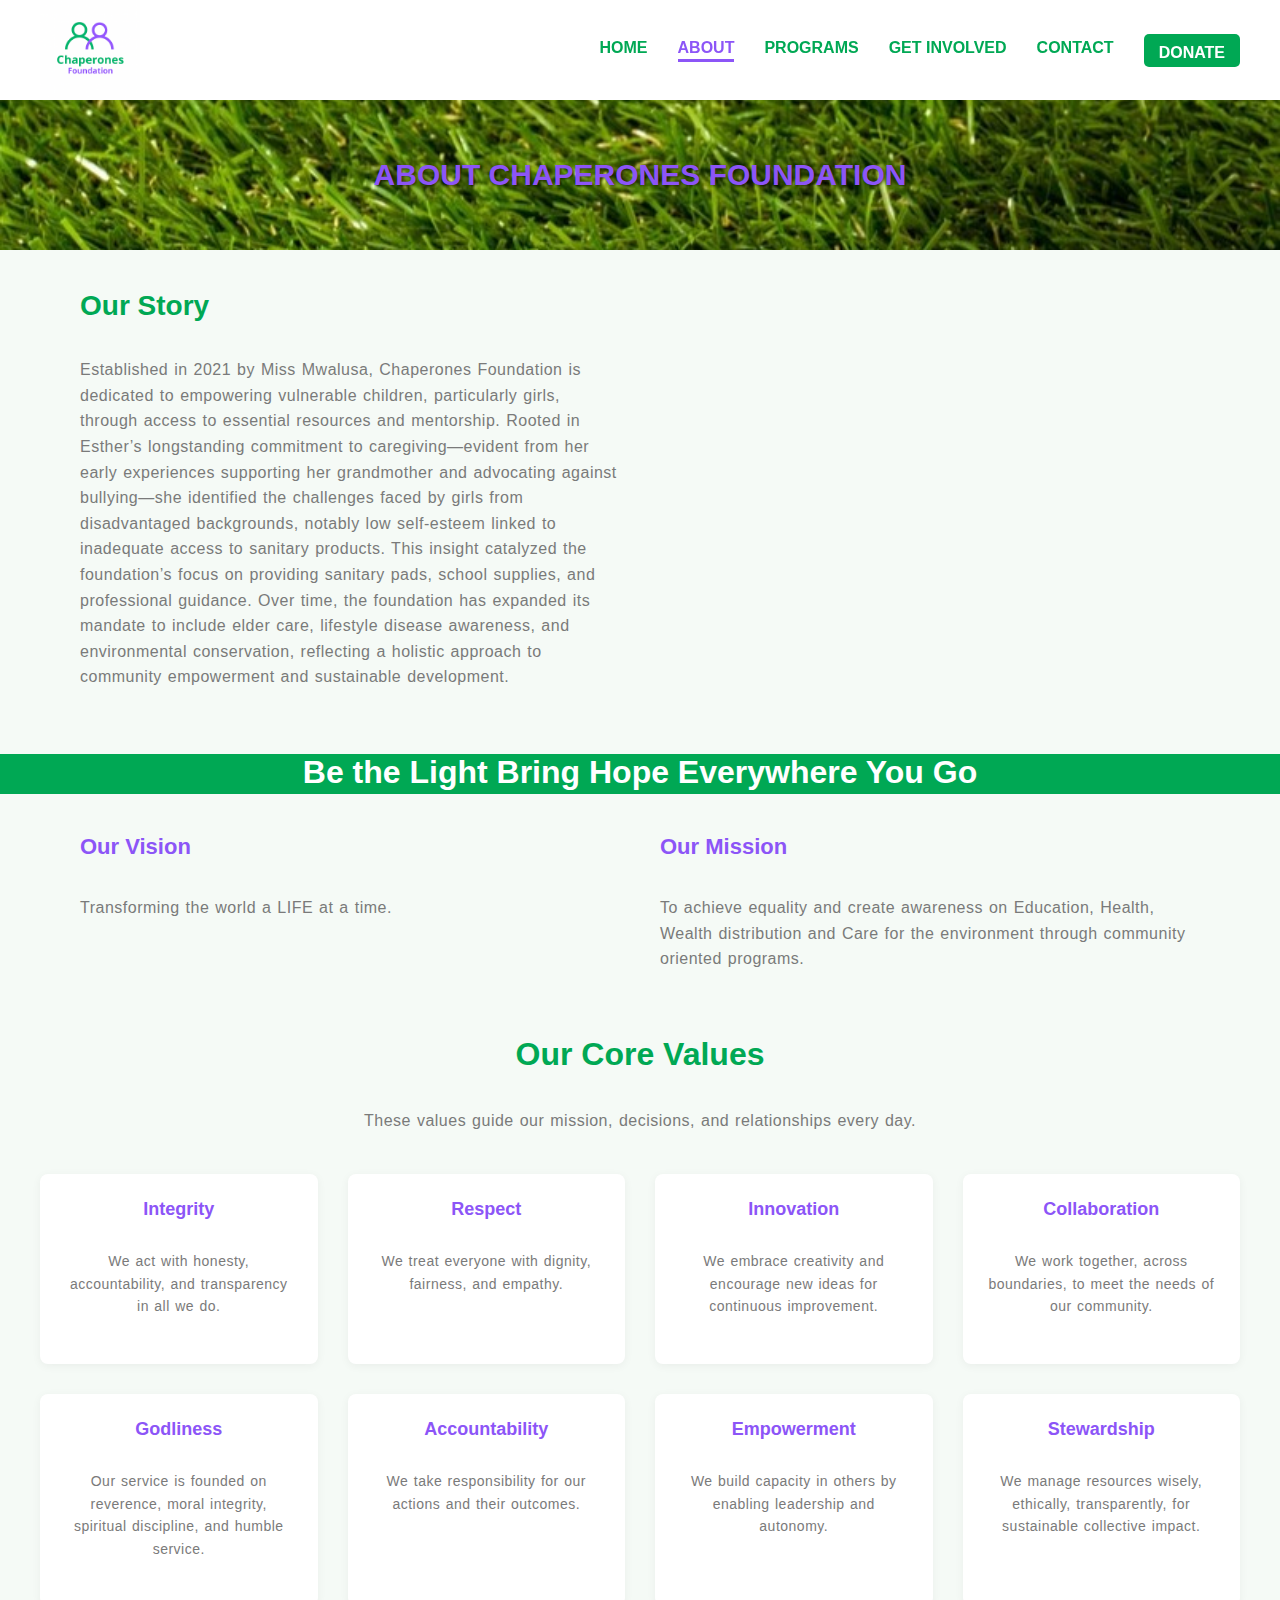
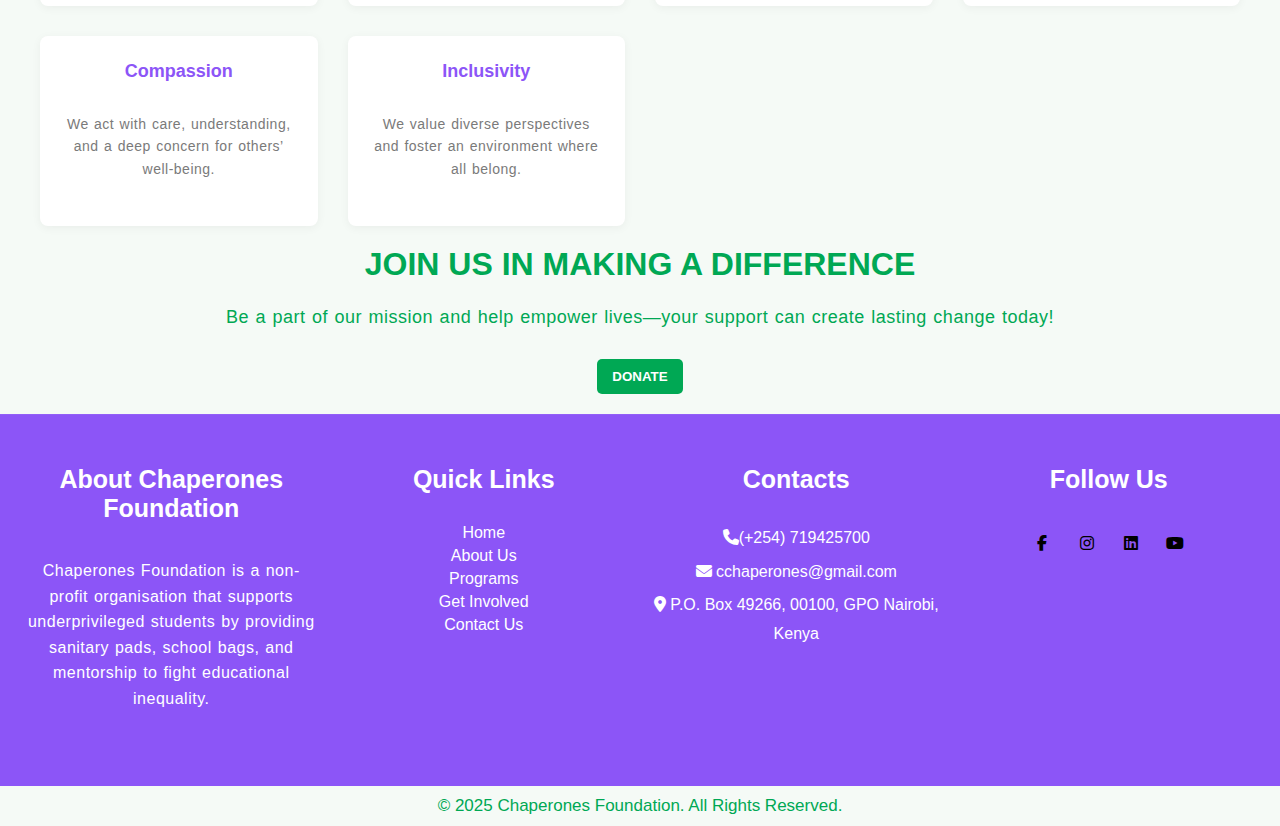
<file: About.html>
<!DOCTYPE html>
<html lang="en">
<head>
  <meta charset="UTF-8" />
  <meta name="viewport" content="width=device-width, initial-scale=1.0"/>
  <title>Home</title>
  <link rel="stylesheet" href="Style.css" />
  <link rel="stylesheet" href="https://cdnjs.cloudflare.com/ajax/libs/font-awesome/6.7.2/css/all.min.css">
</head>
<body>

  <!-- Navigation Bar -->
  <nav class="navbar">
    <div class="nav-container">
      <div class="logo">
      <img src="Logo png.png" alt="Logo" />
    </div>  

    <div class="hamburger" id="hamburger">&#9776;</div>

      <div class="nav-items" id="nav-items">
        <span class="close-btn" id="close-btn">&times;</span>
      <a href="index.html"> Home</a>
      <a href="About.html">About</a>
      <a href="Programs.html">Programs</a>
      <a href="Get involved.html">Get Involved</a>
      <a href="Contact.html">Contact</a>
      <a href="Get involved.html" class="dnt" style="color: white;">Donate</a> 
    </div>
    </div>
    <div class="overlay" id="overlay"></div>
  </nav>

  
  <div class="about-container">
    <h1>ABOUT CHAPERONES FOUNDATION</h1>
  </div>


   <div class="two-column-container">
    <div class="left-column22">
      <h2 class="story1">Our Story</h2>
      <p>
        Established in 2021 by Miss Mwalusa, Chaperones Foundation is dedicated to empowering vulnerable children, 
        particularly girls, through access to essential resources and mentorship. 
        Rooted in Esther’s longstanding commitment to caregiving—evident from her early experiences supporting her grandmother 
        and advocating against bullying—she identified the challenges faced by girls from disadvantaged backgrounds, 
        notably low self-esteem linked to inadequate access to sanitary products. 
        This insight catalyzed the foundation’s focus on providing sanitary pads, school supplies, and professional guidance. 
        Over time, the foundation has expanded its mandate to include elder care, 
        lifestyle disease awareness, and environmental conservation, 
        reflecting a holistic approach to community empowerment and sustainable development.
      </p>
    </div>
    <div class="right-column22">
      <iframe 
        src="https://www.youtube.com/embed/y3B-118YssY?start=1" 
        title="YouTube video"
        allowfullscreen>
      </iframe>
    </div>
  </div>


  <div class="highlight">
    <h2 class="highlight1">Be the Light Bring Hope Everywhere You Go</h2>
</div>


<div class="two-column-text-container">
    <div class="text-column">
      <h3 class="vsn">Our Vision</h3>
      <p>
        Transforming the world a LIFE at a time.
      </p>
    </div>
    <div class="text-column">
      <h3 class="msn">Our Mission</h3>
      <p>
        To achieve equality and create awareness on Education, Health,
        Wealth distribution and Care for the environment through community oriented programs.
      </p>
    </div>
  </div>

<div class="core-values-container">
    <div class="core-values-header">
      <h2>Our Core Values</h2>
      <p>These values guide our mission, decisions, and relationships every day.</p>
    </div>


  <div class="core-values-grid">
      <div class="core-value">
        <h4>Integrity</h4>
        <p>We act with honesty, accountability, and transparency in all we do.</p>
      </div>
      <div class="core-value">
        <h4>Respect</h4>
        <p>We treat everyone with dignity, fairness, and empathy.</p>
      </div>
      <div class="core-value">
        <h4>Innovation</h4>
        <p>We embrace creativity and encourage new ideas for continuous improvement.</p>
      </div>
      <div class="core-value">
        <h4>Collaboration</h4>
        <p>We work together, across boundaries, to meet the needs of our community.</p>
      </div>
      <div class="core-value">
        <h4>Godliness</h4>
        <p>Our service is founded on reverence, moral integrity, spiritual discipline, and humble service.</p>
      </div>
      <div class="core-value">
        <h4>Accountability</h4>
        <p>We take responsibility for our actions and their outcomes.</p>
      </div>
      <div class="core-value">
        <h4>Empowerment</h4>
        <p>We build capacity in others by enabling leadership and autonomy.</p>
      </div>
      <div class="core-value">
        <h4>Stewardship</h4>
        <p>We manage resources wisely, ethically, transparently, for sustainable collective impact.</p>
      </div>
      <div class="core-value">
        <h4>Compassion</h4>
        <p>We act with care, understanding, and a deep concern for others’ well-being.</p>
      </div>
      <div class="core-value">
        <h4>Inclusivity</h4>
        <p>We value diverse perspectives and foster an environment where all belong.</p>
      </div>
    </div>
  </div>


  <div class="CTA">
    <H2 class="diff">JOIN US IN MAKING A DIFFERENCE</H2>
    <P class="lets">Be a part of our mission and help empower lives—your support can create lasting change today!</P>    
     <button class="donett" type="button" onclick="window.location.href='Get involved.html'">DONATE</button>
  </div>


  <footer class="footter">                
                        <div class="footter-col">
                            <h4>About Chaperones Foundation</h4>
                            <p>Chaperones Foundation is a non-profit organisation that supports underprivileged 
                              students by providing sanitary pads, 
                              school bags, and mentorship to fight educational inequality.
                            </p>                            
                        </div>
                        <div class="footter-col">
                            <h4>Quick Links</h4>
                            <ul>
                                <li><a href="index.html">Home</a></li>
                                <li><a href="About.html">About Us</a></li>
                                <li><a href="Programs.html">Programs</a></li>
                                <li><a href="Get involved.html">Get Involved</a></li>
                                <li><a href="Contact.html">Contact Us</a></li>
                            </ul>                                                       
                        </div>
                        <div class="footter-col">
                            <h4>Contacts</h4>
                            <ul class="ul-contact">
                                <li><i class="fas fa-phone"></i>(+254) 719425700</li>
                                <li><i class="fas fa-envelope"></i> cchaperones@gmail.com</li>
                                <li><i class="fas fa-map-marker-alt"></i> P.O. Box 49266, 00100, GPO Nairobi, Kenya</li>                                
                            </ul>                                                       
                        </div>
                        <div class="footter-col">
                            <h4>Follow Us</h4>
                            <div class="social-links">                            
                                <a href=""><i class="fab fa-facebook-f"></i></a>
                                <a href=""><i class="fab fa-instagram"></i></a>                                
                                <a href="https://www.linkedin.com/in/esther-mwalusa-9a2097123?utm_source=share&utm_campaign=share_via&utm_content=profile&utm_medium=android_app"><i class="fab fa-linkedin"></i></a>
                                <a href="https://www.youtube.com/watch?v=y3B-118YssY&t=1s"><i class="fab fa-youtube"></i></a>
                               
                                
                        </div>                                                       
                        </div>                                  
                                       
                   
            </footer>
        
            <div class="copyright">
                        &copy; 2025 Chaperones Foundation. All Rights Reserved.
            </div>






<script src="Script.js"></script>
</body>

</html>
</file>
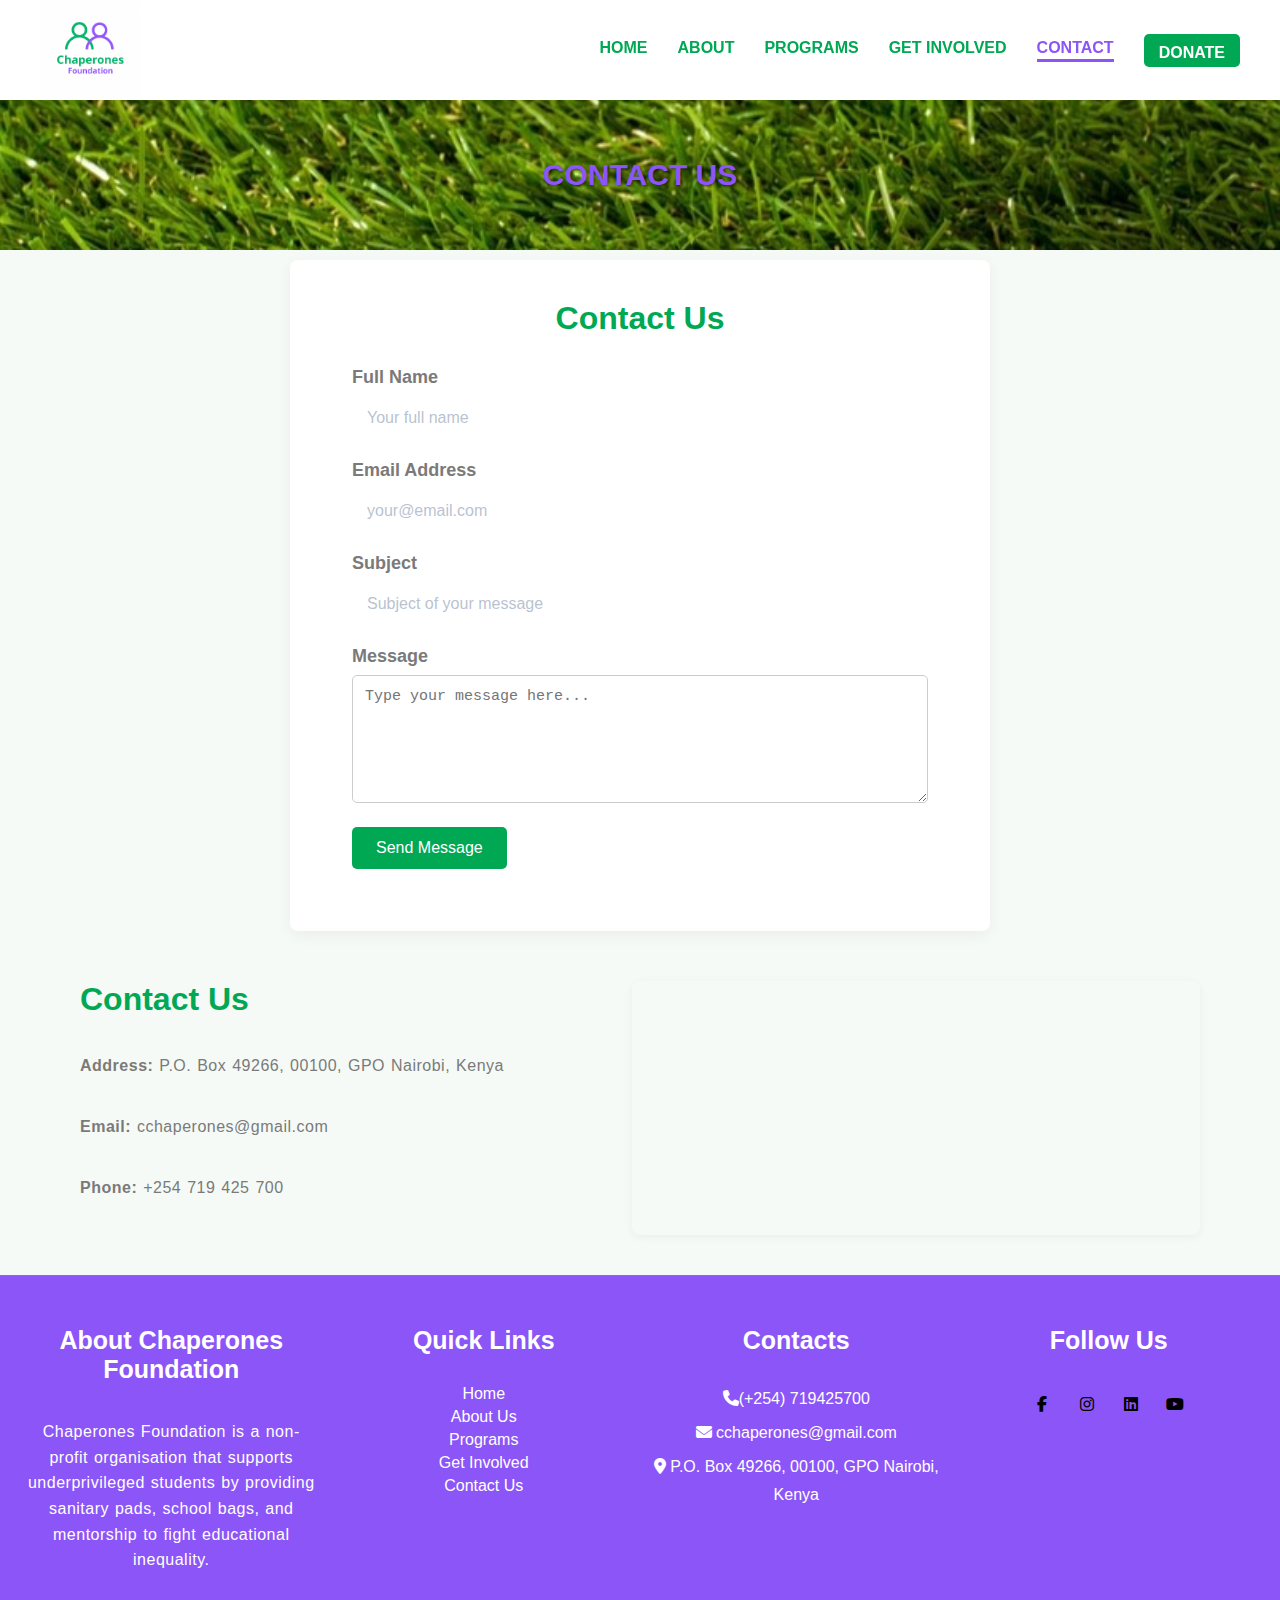
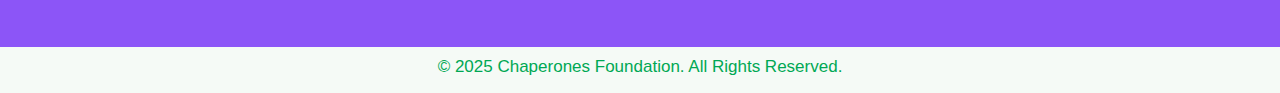
<file: Contact.html>
<!DOCTYPE html>
<html lang="en">
<head>
  <meta charset="UTF-8" />
  <meta name="viewport" content="width=device-width, initial-scale=1.0"/>
  <title>Home</title>
  <link rel="stylesheet" href="Style.css" />
  <link rel="stylesheet" href="https://cdnjs.cloudflare.com/ajax/libs/font-awesome/6.7.2/css/all.min.css">
</head>
<body>

   <!-- Navigation Bar -->
  <nav class="navbar">
    <div class="nav-container">
      <div class="logo">
      <img src="Logo png.png" alt="Logo" />
    </div>  

    <div class="hamburger" id="hamburger">&#9776;</div>

      <div class="nav-items" id="nav-items">
        <span class="close-btn" id="close-btn">&times;</span>
      <a href="index.html"> Home</a>
      <a href="About.html">About</a>
      <a href="Programs.html">Programs</a>
      <a href="Get involved.html">Get Involved</a>
      <a href="Contact.html">Contact</a>
      <a href="Get involved.html" class="dnt" style="color: white;">Donate</a> 
    </div>
    </div>
    <div class="overlay" id="overlay"></div>
  </nav>

  
  <div class="about-container">
    <h1>CONTACT US</h1>
  </div>

<div class="contact-container">
    <h2>Contact Us</h2>
    <form class="contact-form" action="https://formsubmit.co/cchaperones@gmail.com" method="post">
      <label for="name">Full Name</label>
      <input type="text" id="name" name="name" placeholder="Your full name" required />

      <label for="email">Email Address</label>
      <input type="email" id="email" name="email" placeholder="your@email.com" required />

      <label for="subject">Subject</label>
      <input type="text" id="subject" name="subject" placeholder="Subject of your message" required />

      <label for="message">Message</label>
      <textarea id="message" name="message" rows="6" placeholder="Type your message here..." required></textarea>

      <input type="hidden" name="_captcha" value="false">
      <button type="submit">Send Message</button>
    </form>
  </div>
  

  <div class="contact-section">
    <div class="contact-details">
      <h2>Contact Us</h2>
      <p><strong>Address:</strong> P.O. Box 49266, 00100, GPO Nairobi, Kenya</p>
      <p><strong>Email:</strong> cchaperones@gmail.com</p>
      <p><strong>Phone:</strong> +254 719 425 700</p>
    </div>

    <div class="map-container">
     <iframe src="https://www.google.com/maps/embed?pb=!1m18!1m12!1m3!1d3988.8182713180363!2d36.8799036!3d-1.2828644999999999!2m3!1f0!2f0!3f0!3m2!1i1024!2i768!4f13.1!3m3!1m2!1s0x182f13f0bab4fd69%3A0x4964d0d323111f6c!2sMumias%20S%20Rd%2C%20Nairobi!5e0!3m2!1sen!2ske!4v1754229323502!5m2!1sen!2ske" width="600" height="450" style="border:0;" 
     allowfullscreen="" loading="lazy" referrerpolicy="no-referrer-when-downgrade"></iframe>
       
    </div>
  </div>





  


  <footer class="footter">                
                        <div class="footter-col">
                            <h4>About Chaperones Foundation</h4>
                            <p>Chaperones Foundation is a non-profit organisation that supports underprivileged 
                              students by providing sanitary pads, 
                              school bags, and mentorship to fight educational inequality.
                            </p>                            
                        </div>
                        <div class="footter-col">
                            <h4>Quick Links</h4>
                            <ul>
                                <li><a href="index.html">Home</a></li>
                                <li><a href="About.html">About Us</a></li>
                                <li><a href="Programs.html">Programs</a></li>
                                <li><a href="Get involved.html">Get Involved</a></li>
                                <li><a href="Contact.html">Contact Us</a></li>
                            </ul>                                                       
                        </div>
                        <div class="footter-col">
                            <h4>Contacts</h4>
                            <ul class="ul-contact">
                                <li><i class="fas fa-phone"></i>(+254) 719425700</li>
                                <li><i class="fas fa-envelope"></i> cchaperones@gmail.com</li>
                                <li><i class="fas fa-map-marker-alt"></i> P.O. Box 49266, 00100, GPO Nairobi, Kenya</li>                                
                            </ul>                                                       
                        </div>
                        <div class="footter-col">
                            <h4>Follow Us</h4>
                            <div class="social-links">                            
                                <a href=""><i class="fab fa-facebook-f"></i></a>
                                <a href=""><i class="fab fa-instagram"></i></a>                                
                                <a href="https://www.linkedin.com/in/esther-mwalusa-9a2097123?utm_source=share&utm_campaign=share_via&utm_content=profile&utm_medium=android_app"><i class="fab fa-linkedin"></i></a>
                                <a href="https://www.youtube.com/watch?v=y3B-118YssY&t=1s"><i class="fab fa-youtube"></i></a>
                               
                                
                        </div>                                                       
                        </div>                                  
                                       
                   
            </footer>
        
            <div class="copyright">
                        &copy; 2025 Chaperones Foundation. All Rights Reserved.
            </div>






<script src="Script.js"></script>
</body>

</html>
</file>
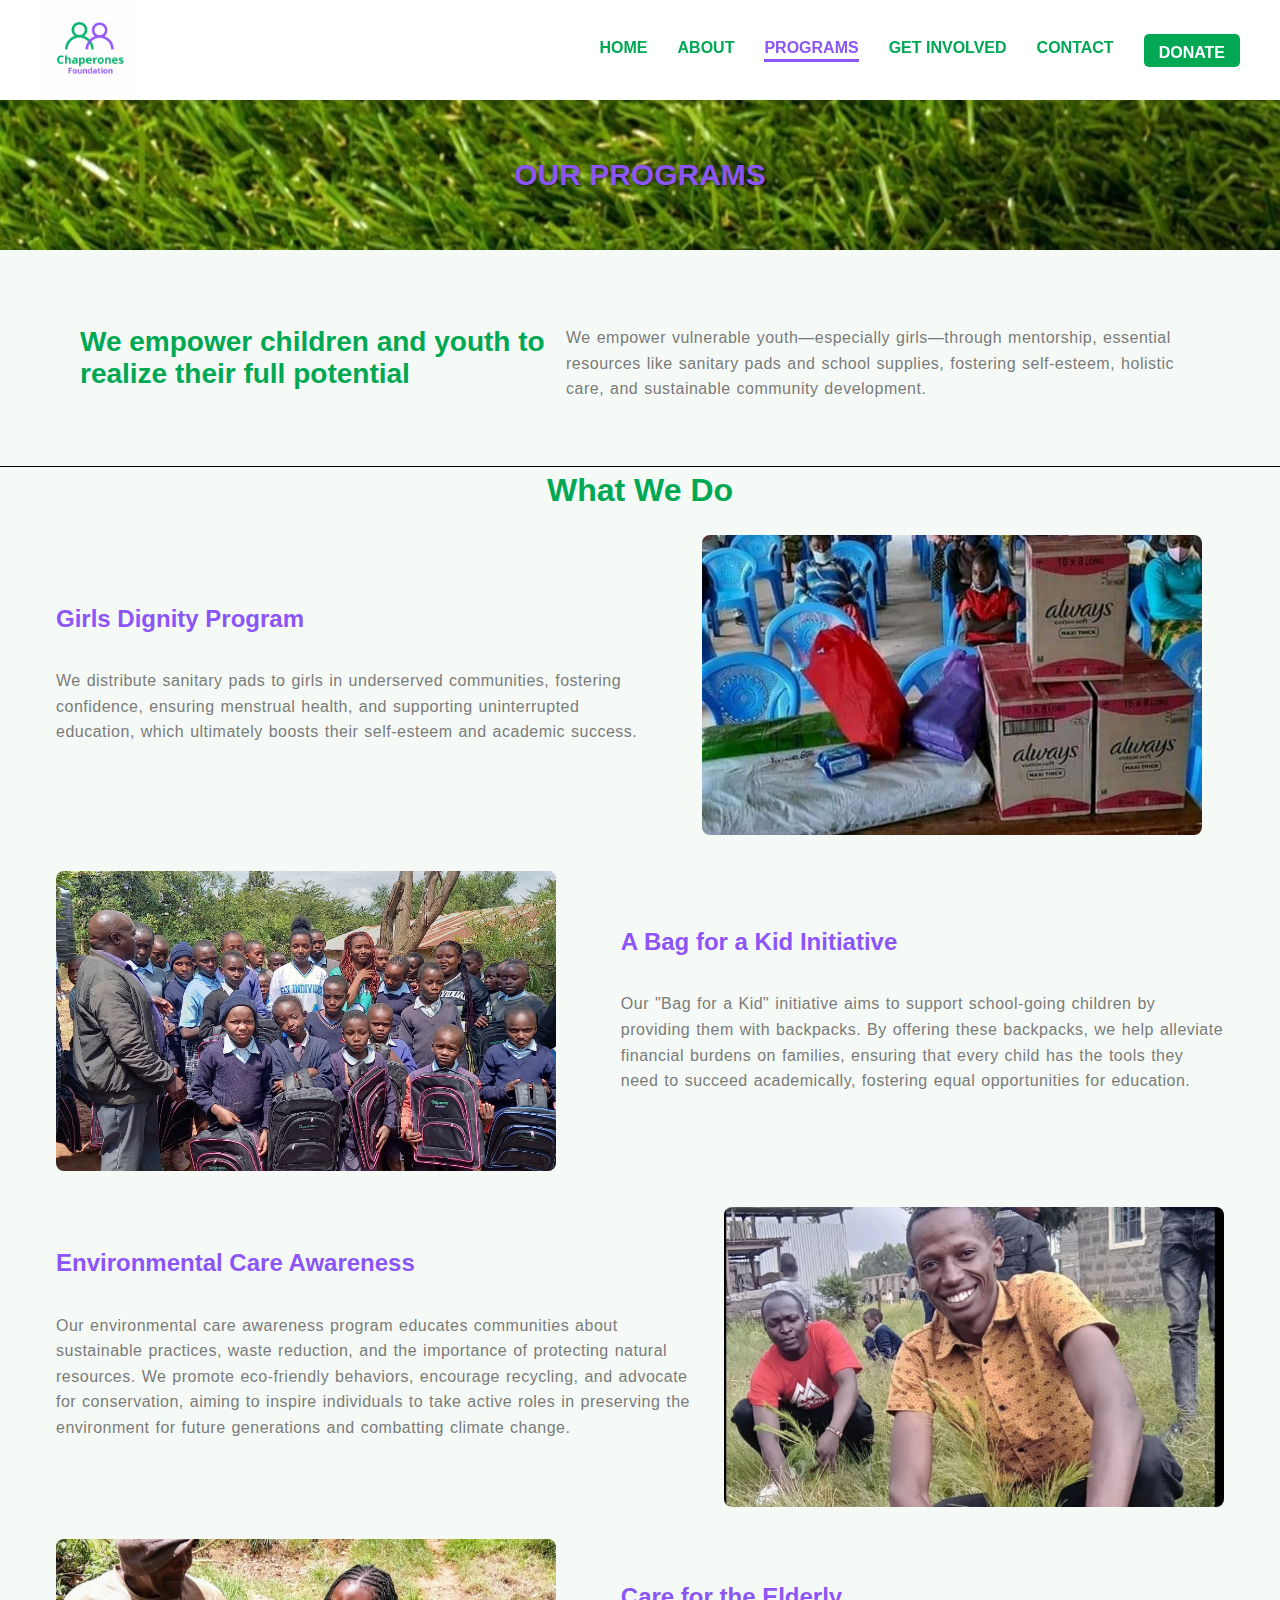
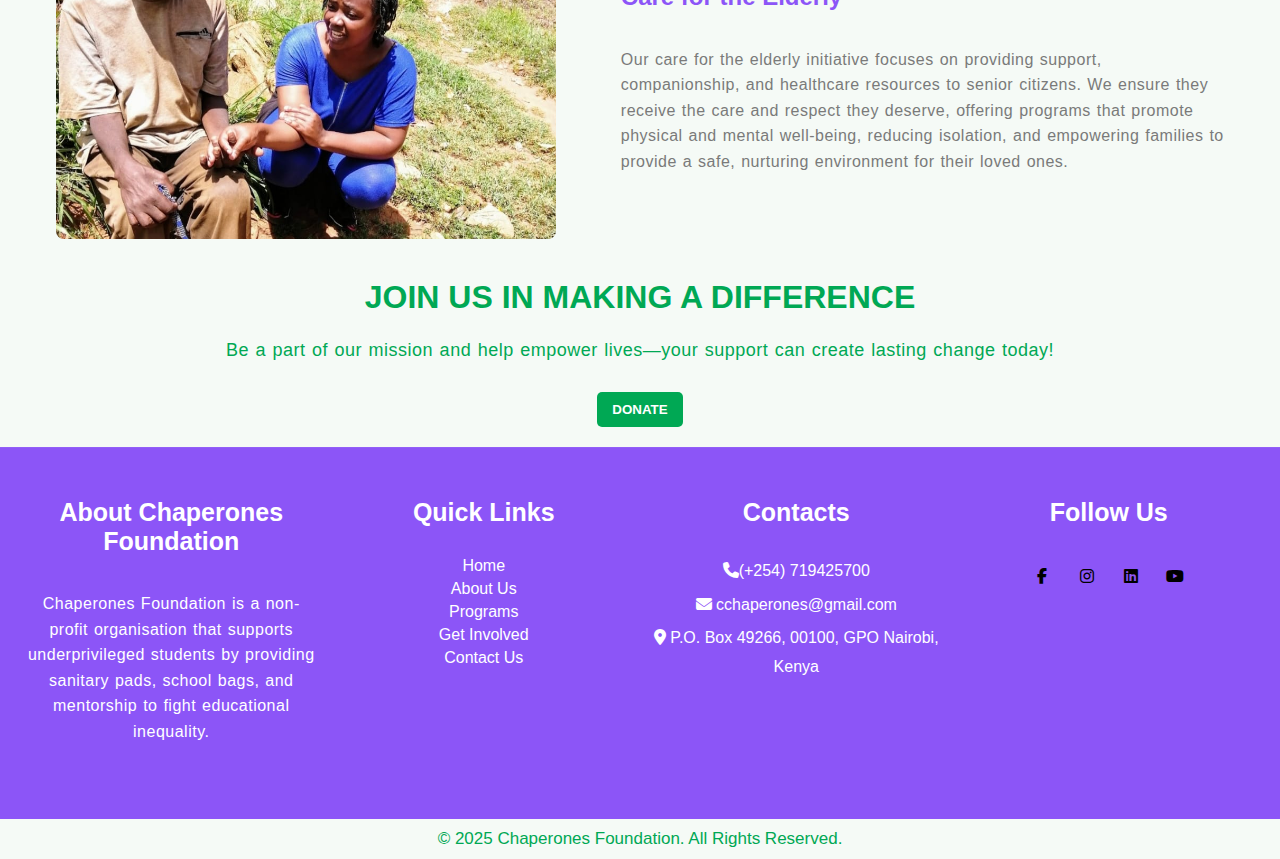
<file: Programs.html>
<!DOCTYPE html>
<html lang="en">
<head>
  <meta charset="UTF-8" />
  <meta name="viewport" content="width=device-width, initial-scale=1.0"/>
  <title>Home</title>
  <link rel="stylesheet" href="Style.css" />
  <link rel="stylesheet" href="https://cdnjs.cloudflare.com/ajax/libs/font-awesome/6.7.2/css/all.min.css">
</head>
<body>

   <!-- Navigation Bar -->
  <nav class="navbar">
    <div class="nav-container">
      <div class="logo">
      <img src="Logo png.png" alt="Logo" />
    </div>  

    <div class="hamburger" id="hamburger">&#9776;</div>

      <div class="nav-items" id="nav-items">
        <span class="close-btn" id="close-btn">&times;</span>
      <a href="index.html"> Home</a>
      <a href="About.html">About</a>
      <a href="Programs.html">Programs</a>
      <a href="Get involved.html">Get Involved</a>
      <a href="Contact.html">Contact</a>
      <a href="Get involved.html" class="dnt" style="color: white;">Donate</a> 
    </div>
    </div>
    <div class="overlay" id="overlay"></div>
  </nav>

  
  <div class="about-container">
    <h1>OUR PROGRAMS</h1>
  </div>
   <div class="two-column-container11">
    <div class="left-column11">
      <h2>We empower children and youth to realize their full potential</h2>
    </div>
    <div class="right-column11">
      <p>
        We empower vulnerable youth—especially girls—through mentorship, 
        essential resources like sanitary pads and school supplies, 
        fostering self-esteem, holistic care, and sustainable community development.
      </p>
    </div>
  </div>

  <div class="wedo1">
    <h2>What We Do</h2>
  </div>

  
  <div class="two-column-container33">
    <div class="left-column33">
      <h3 class="dignity" id="girls" tabindex="-1">Girls Dignity Program</h3>
      <p>
       We distribute sanitary pads to girls in underserved communities, fostering confidence, 
       ensuring menstrual health, and supporting uninterrupted education, 
       which ultimately boosts their self-esteem and academic success.
      </p>
    </div>
    <div class="right-column33">
      <img src="class.jpeg" alt="dignity">
    </div>
  </div>



  <div class="two-column-container17">
    <div class="left-column17">
      <img src="teeam.jpeg" alt="Descriptive image">
    </div>
    <div class="right-column17">
      <h3 id="bag" tabindex="-1">A Bag for a Kid Initiative</h3>
      <p>
        Our "Bag for a Kid" initiative aims to support school-going children 
        by providing them with backpacks. 
        By offering these backpacks, we help alleviate financial burdens on families, 
        ensuring that every child has the tools they need to 
        succeed academically, fostering equal opportunities for education.
      </p>
    </div>
  </div>
 


  <div class="two-column-container33">
    <div class="left-column33">
      <h3 id="environment" tabindex="-1">Environmental Care Awareness</h3>
      <p>
       Our environmental care awareness program educates communities about sustainable practices, 
       waste reduction, and the importance of protecting natural resources. We promote eco-friendly behaviors, 
       encourage recycling, and advocate for conservation, aiming to inspire individuals to take active roles 
       in preserving the environment for future generations and combatting climate change.
      </p>
    </div>
    <div class="right-column34">
      <img src="plant.jpeg" alt="environment">
    </div>
  </div>



  <div class="two-column-container17">
    <div class="left-column17">
      <img src="care.jpeg" alt="elderly care">
    </div>
    <div class="right-column17">
      <h3 id="elder" tabindex="-1">Care for the Elderly</h3>
      <p>
       Our care for the elderly initiative focuses on providing support, companionship, 
       and healthcare resources to senior citizens. We ensure they receive the care and respect they deserve, 
       offering programs that promote physical and mental well-being, reducing isolation, 
       and empowering families to provide a safe, nurturing environment for their loved ones.
      </p>
    </div>
  </div>
 


  <div class="CTA">
    <H2 class="diff">JOIN US IN MAKING A DIFFERENCE</H2>
    <P class="lets">Be a part of our mission and help empower lives—your support can create lasting change today!</P>
      <button class="donett" type="button" onclick="window.location.href='Get involved.html'">DONATE</button>
  </div>


  <footer class="footter">                
                        <div class="footter-col">
                            <h4>About Chaperones Foundation</h4>
                            <p>Chaperones Foundation is a non-profit organisation that supports underprivileged 
                              students by providing sanitary pads, 
                              school bags, and mentorship to fight educational inequality.
                            </p>                            
                        </div>
                        <div class="footter-col">
                            <h4>Quick Links</h4>
                            <ul>
                                <li><a href="index.html">Home</a></li>
                                <li><a href="About.html">About Us</a></li>
                                <li><a href="Programs.html">Programs</a></li>
                                <li><a href="Get involved.html">Get Involved</a></li>
                                <li><a href="Contact.html">Contact Us</a></li>
                            </ul>                                                       
                        </div>
                        <div class="footter-col">
                            <h4>Contacts</h4>
                            <ul class="ul-contact">
                                <li><i class="fas fa-phone"></i>(+254) 719425700</li>
                                <li><i class="fas fa-envelope"></i> cchaperones@gmail.com</li>
                                <li><i class="fas fa-map-marker-alt"></i> P.O. Box 49266, 00100, GPO Nairobi, Kenya</li>                                
                            </ul>                                                       
                        </div>
                        <div class="footter-col">
                            <h4>Follow Us</h4>
                            <div class="social-links">                            
                                <a href=""><i class="fab fa-facebook-f"></i></a>
                                <a href=""><i class="fab fa-instagram"></i></a>                               
                                <a href="https://www.linkedin.com/in/esther-mwalusa-9a2097123?utm_source=share&utm_campaign=share_via&utm_content=profile&utm_medium=android_app"><i class="fab fa-linkedin"></i></a>
                                <a href="https://www.youtube.com/watch?v=y3B-118YssY&t=1s"><i class="fab fa-youtube"></i></a>
                               
                                
                        </div>                                                       
                        </div>                                  
                                       
                   
            </footer>
        
            <div class="copyright">
                        &copy; 2025 Chaperones Foundation. All Rights Reserved.
            </div>



<script src="Script.js"></script>
</body>

</html>
</file>
<file: Style.css>
* {
      box-sizing: border-box;
      margin: 0;
      padding: 0;
    }

    body {
  font-family: Arial, sans-serif;
  background-color: #F5FAF6;
    }

    .nav-container {
      background-color: white;
      height: 100px;
      display: flex;
      align-items: center;
      top: 0;
      width: 100%;
      justify-content: space-between;
      padding: 0 40px;      
      box-shadow: 0 2px 5px rgba(0, 0, 0, 0.05);
    }

    .navbar{
      position: sticky;
      top: 0;
      z-index: 1000;
    }

    .logo {
      height: 100%;
      display: flex;
      align-items: center;
    }

    .logo img {
      height: 100px; /* Adjust according to your logo size */
      width: auto;
    }

    .nav-items {
      display: flex;
      gap: 30px;
      align-items: center;
      margin-left: auto;
    }

    .nav-items a {
      text-decoration: none;
      font-weight: bold;
      text-transform: uppercase;
      color: #00A854;
      font-family: Arial, sans-serif;
      transition: color 0.3s ease;
      padding-bottom: 2px;
      border-bottom: 3px solid transparent;
    }

    .nav-items a:hover {
      color: #8C55F7;
    }

    .nav-items a:not(:last-of-type).active {
      color: #8C55F7;
      border-bottom: 3px solid #8C55F7;
    }


    /* If you have a sticky header, ensure the anchored title isn’t hidden */
h1, h2, h3 {
  scroll-margin-top: 100px; /* match your sticky header height */
}

.dnt{
  color: white;
  background-color: #00A854;
  border-radius: 5px;
  padding-top: 10px;
  padding-bottom: 10px;
  padding-left: 15px;
  padding-right: 15px;
  transition: background-color 500ms ease;  
}

.dnt:hover,
.dnt:focus-visible{
  background-color: #8C55F7; /* purple */
}


.donett{
  color: white;
  text-transform: capitalize;
  background-color: #00A854;
  border: transparent;
  border-radius: 5px;
  padding-top: 10px;
  padding-bottom: 10px;
  padding-left: 15px;
  padding-right: 15px;
  cursor: pointer;
  font-weight: 600;
  transition: background-color 500ms ease;  
}

.donett:hover,
.donett:focus-visible{
  background-color: #8C55F7; /* purple */
}




/* Hide .dnt on small screens (≤ 600px). Adjust as needed (e.g., 480px, 768px). */
@media (max-width: 600px) {
  .dnt { 
    display: none; 
  }
}








    /* Hero Section Styling */
    .hero {
      width: 100%;
      height: 80vh;
      background-color: #f4f4f4; /* Light background for hero */
      display: flex;
      justify-content: center;
      align-items: center;
      overflow: hidden;
      position: relative;
    }

    .hero .container {
      display: flex;
      justify-content: center;
      align-items: center;
      position: relative;
      width: 100%;
      height: 100%;
      margin-top: 0;
    }

    /* Image Styling */
    .hero img {
      width: 100%;
      height: 100%;
      object-fit: cover;
      position: absolute;
      opacity: 0;
      transition: opacity 0.5s ease;
      animation: fadeIn 32s infinite; /* Full fade animation for all images */
    }

    @keyframes fadeIn {
      0% {
        opacity: 0;
      }
      12.5% {
        opacity: 1;
      }
      50% {
        opacity: 0;
      }
    }

    /* Fading effect for each image */
    .hero img:nth-child(1) {
      animation-delay: 0s;
    }

    .hero img:nth-child(2) {
      animation-delay: 6s;
    }

    .hero img:nth-child(3) {
      animation-delay: 12s;
    }

    .hero img:nth-child(4) {
      animation-delay: 18s;
    }

    .hero img:nth-child(5) {
      animation-delay: 24s;
    }

    .hero img:nth-child(6) {
      animation-delay: 30s;
    }

    .hero img:nth-child(7) {
      animation-delay: 36s;
    }

    .hero img:nth-child(8) {
      animation-delay: 40s;
    }


    .container {
  display: flex;
  justify-content: space-between;
  padding: 20px;
  gap: 20px;
  margin-top: 80px;
}

.left-column {
  flex: 1;
}

.right-column {
  flex: 1;
}

.image {
  width: 100%;
  height: auto;
  display: block;
}



h2 {
  font-size: 2rem;
  margin-bottom: 10px;
  color: #00A854;
}

p {
  font-size: 1rem;
  line-height: 1.6;  
  color: #7A7A7A;
  font-weight: 400;
  letter-spacing: 0.5px;
  word-spacing: 1px;
  margin-bottom: 1.5em;
  margin-top: 2.2em;
}



/* Container for the image */
.left-column {
  overflow: hidden; /* Prevents image from being visible while sliding */
  width: 100%; /* You can adjust this based on your layout */
  height: 400px; /* Set height for the container (or use auto) */
}

/* Initial state of the image (off-screen to the left) */
.image {
  position: relative;
  left: -100%; /* Push the image completely off-screen */
  animation: slideInLeft 1s ease-out forwards; /* Animation applied here */
}




/* Keyframes for the slide-in effect */
@keyframes slideInLeft {
  0% {
    left: -100%; /* Start off-screen */
  }
  100% {
    left: 0; /* End at the normal position */
  }
}

/* Container for the image */
.right-column {
  overflow: hidden; /* Prevents image from being visible while sliding */
  width: 100%; /* You can adjust this based on your layout */
  height: 400px; /* Set height for the container (or use auto) */
}


/* Initial state of the image (off-screen to the left) */
.head2  {
  position: relative;
  right: -100%; /* Push the image completely off-screen */
  animation: slideInRight 1s ease-out forwards; /* Animation applied here */
}

.para1  {
  position: relative;
  right: -100%; /* Push the image completely off-screen */
  animation: slideInRight 1s ease-out forwards; /* Animation applied here */
}

.para2  {
  position: relative;
  right: -100%; /* Push the image completely off-screen */
  animation: slideInRight 1s ease-out forwards; /* Animation applied here */
}


/* Keyframes for the slide-in effect */
@keyframes slideInRight {
  0% {
    Right: -100%; /* Start off-screen */
  }
  100% {
    Right: 0; /* End at the normal position */
  }
}

.wwedo{text-align: center;}

.wwedo1{text-align: center;}

.highlight1{color: white;
text-align: center;}

.highlight{
    width: 100%;
    height: 40px;
    background-color: #00A854;
}

.programs h3{
    color: #8C55F7;
}

.programs {
            display: flex;
            justify-content: space-between;
            padding: 20px;
            margin-top: 40px;
            flex-wrap: wrap;
        }

.programs .column .btn {
    color:white;
    background-color: #8C55F7;   
    padding: 8px;
    border: 0;
    border-radius: 5px;    
    cursor: pointer;
    transition:background-color 0.3s ease-in;
    
}        

.programs .column .btn:hover,
.programs .column .btn:focus-visible {
    background-color: #00A854;
}

@media (max-width: 768px) {
  .programs .column .btn { width: 100%; }
}



.programs .column {
    text-align: center;
    flex: 1 1 calc(25% - 20px);
    box-sizing: border-box;
}

.impact {
            display: flex;
            background-color: #00A854; /* Green background */
            color: white; /* White text */
            padding: 20px;
            border-radius: 0px;
            height: 250px;
            align-items: flex-start;
            justify-content: space-between;
            
        }

        .left-column {
            flex: 1;
            padding-right: 20px;
        }

        .right-column1 {
            flex: 1;
            padding-left: 20px;
            text-align: center;
            margin-top: 50px;
        }

        .right-column1 p {
           margin-top: 20px;

            
        }
        
        .skul{
            color: white;
            font-size: larger;
            font-weight: 600;
            
        }

        .stdnt{
            color: white;
            font-size: larger;
            font-weight: 600;
        }



        .impct{ 
           color: white; 
        }
        .left-column p{
            color: white;
            font-weight: 500;
        }


        .text-column{
          margin-top: 0;
        }
        
        


        .showcase {
      display: flex;
      justify-content: space-between;          
      gap: 20px;
      width: 95%;
      margin: 40px auto;
    }

    .column {
      flex: 1;
      overflow: hidden;
      position: relative;
    }

    .column img {
      width: 100%;
      transition: transform 0.7s ease;
    }

    .column:hover img {
      transform: scale(1.05); /* Enlarge the image on hover */
    }

    .CTA{
        text-align: center;
        margin-top: 20px;
        margin-bottom: 20px;
    }

    .lets{
        color: #00A854;
        font-size: large;
        font-weight: 500;
        margin-top: 20px;
    }

    .bttn {
    color: white;
    background-color: #00A854;   
    padding: 8px;
    border: 0;
    border-radius: 5px;    
    cursor: pointer;
    transition: background-color 0.3s ease-in;
}

.bttn:hover {
    background-color: #8C55F7
}



        .footter{
            display: flex;
            flex-wrap: wrap;  
            justify-content: space-between;
            background-color: #8C55F7;
            padding: 40px 15px;
        }
        .footter-col{
            flex: 1 1 25%; /* allows shrinking and growing, but aims for 25% width */
            padding: 10px;
            box-sizing: border-box;
            min-width: 200px; /* ensures good display on smaller screens */   
            text-align: center;         
        }
            

        .footter-col h4{
            font-size: 25px;
            color:white;
            text-transform: capitalize;
            margin-bottom: 30px;
            font-weight: 700;
            position: relative;                     

        }

        

       .footter-col p {
        color: white;
        text-align: center;
        line-height: 1.6;
       }
        .footter-col h4::before{content: '';
        position: absolute;
        left: 0;
        bottom: -10px;
        height: 2px;
        box-sizing: border-box;
        width: 50px;
        }

        .footter-col ul li{
          list-style: none;
        }



        .footter-col ul li:not(:last-child){
            margin-bottom: 5px;
            
          
        }
        .footter-col ul li a{
            font-size: 16px;
            text-transform: capitalize;
            color: white;
            text-decoration: none;
            font-weight: 300;            
            transition: all 0.3s ease;            
        }
        .footter-col ul li a:hover{            
            padding-left: 10px
        }
        .ul-contact {
            font-size: 16px;
            color: white;
            font-weight: 300;
            list-style: none;
            text-align: center;
            margin-left: 0px;
            line-height: 1.8;
            
        }
        .ul-contact :hover{            
            cursor: pointer;           
        }
                 
       
  

        .footter-col .social-links a{
            display: inline-block;
            height: 30px;
            width: 30px;            
            margin: 5px;
            text-align: center;
            padding: 5px;
            line-height: 15px;
            border: 1px solid transparent;
            border-radius: 5px;
            color: black;
            box-sizing: border-box;
            transition: all 0.3s ease;
                       
        }
        .footter-col .social-links a:hover{
            color: #24262b;
            border: 1px solid white;
            
        }

        @media  (max-width: 767px){
            .footter-col {
                width: 50%;
                margin-bottom: 0px;
                padding-left: 0;

            }
            .ul-contact{
              text-align: center;
              margin-left: 20px;
            }
          
          }
         



        @media(max-width: 574px){
            .footter-col {
                width: 100%
            }
        }           
      
       
        .copyright {
            text-align: center;
            padding: 10px;
            background: #F5FAF6;
            color: #00A854;
            font-size: 17px;
            font-weight: 500;
        }

        @media (max-width: 768px) {
            .footter {
                grid-template-columns: 1flr;
            }     
        }
            .social-icons {
                text-align: center;
            }


            .about-container {
      height: 150px;
      width: 100%;
      background-image: url('house.JPG'); /* Replace with actual image path */
      background-size: cover;
      background-position: center;
      display: flex;
      justify-content: center;
      align-items: center;
      text-align: center;
    }

    .about-container h1 {
      color: #8C55F7;
      font-size: 30px;
      font-weight: 800;
      margin: 0;
      padding: 0 10px;
      text-shadow: 1px 1px 3px rgba(0, 0, 0, 0.6);
    }


    .two-column-container {
      display: flex;
      flex-wrap: wrap;
      padding: 40px;
      max-width: 1200px;
      margin: 0 auto;
      gap: 40px;
    }

    .left-column22, .right-column22 {
      flex: 1 1 45%;
    }

    .left-column22 h2 {
      font-size: 28px;
      margin-bottom: 15px;
    }

    .left-column22 p {
      font-size: 16px;
      line-height: 1.6;
    }


    .right-column22 iframe {
      width: 100%;
      height: 315px;
      border: none;
      margin-top: 80px;
    }

    @media (max-width: 768px) {
      .left-column22, .right-column22 {
        flex: 1 1 100%;
      }
    }

    .two-column-text-container {
      display: flex;
      flex-wrap: wrap;
      gap: 40px;
      padding: 40px;
      max-width: 1200px;
      margin: 0 auto;
    }

    .text-column {
      flex: 1 1 45%;
    }

    .text-column h3 {
      font-size: 22px;
      margin-bottom: 10px;
      color: #8C55F7;
    }

    .text-column p {
      font-size: 16px;
      line-height: 1.6;
      color: #7A7A7A;
    }

    @media (max-width: 768px) {
      .text-column {
        flex: 1 1 100%;
      }
    }


    .core-values-container {
      max-width: 1200px;
      margin: 0 auto;
      text-align: center;
    }

    .core-values-header {
      margin-bottom: 40px;
    }

    .core-values-grid {
      display: grid;
      grid-template-columns: repeat(auto-fit, minmax(250px, 1fr));
      gap: 30px;
    }

    .core-value {
      background-color: white;
      padding: 25px;
      border-radius: 8px;
      box-shadow: 0 2px 10px rgba(0, 0, 0, 0.05);
      transition: transform 0.3s ease;
    }

    .core-value:hover {
      transform: translateY(-5px);
    }

    .core-value h4 {
      margin-bottom: 10px;
      font-size: 18px;
      color: #8C55F7;
    }

    .core-value p {
      font-size: 14px;
      line-height: 1.6;
    }

    .two-column-container11 {
      display: flex;
      flex-wrap: wrap;
      align-items: center;
      justify-content: space-between;
      padding: 40px;
      max-width: 1200px;
      margin: 0 auto;
      gap: 20px;
    }

    .left-column11 {
      flex: 1 1 40%;
    }

    .right-column11 {
      flex: 1 1 55%;
    }

    .left-column11 h2 {
      font-size: 28px;
      margin: 0;
      color: #00A854;
    }

    .right-column11 p {
      font-size: 16px;
      line-height: 1.6;
      color: #7A7A7A;
    }

    @media (max-width: 768px) {
      .two-column-container11 {
        flex-direction: column;
        text-align: center;
      }

      .left-column11, .right-column11 {
        flex: 1 1 100%;
        margin-top: 0;
      }
    }

    




    .wedo1{
      align-items: center;
      border-top: 1px solid black;
    }
    .wedo1 h2{
      color: #00A854;
      text-align: center;
      margin-top: 5px;
    }



    .two-column-container33 {
      display: flex;
      flex-wrap: wrap;
      align-items: center;
      justify-content: center;
      padding: 1rem;
      max-width: 1200px;
      margin: 0 auto;
      gap: 1.25rem;
    }

    .left-column33 {
      flex: 1 1 50%;
    }

    .right-column33 {
      flex: 1 1 45%;
      text-align: center;
    }

    .left-column33 h3 {
      font-size: 24px;
      margin-bottom: 15px;
      color: #8C55F7;
    }

    .left-column33 p {
      font-size: 16px;
      line-height: 1.6;
      color: #7a7a7a;
    }

    .right-column33 img {
      width: 500px;
      height: 300px;
      border-radius: 8px;
      object-fit: cover;
      transition: transform 300ms ease;
      transform-origin: center;
    }


    .right-column33:hover img,
.right-column33 img:focus-visible {
  transform: scale(1.05);  /* tweak to taste: 1.03–1.08 */
}


/* Respect reduced-motion preferences */
@media (prefers-reduced-motion: reduce) {
  .right-column33 img { transition: none; }
}

    @media (max-width: 768px) {
  .two-column-container33 {
    flex-direction: column;
    text-align: center;               /* center headings and paragraph text */
  }
  .left-column33, .right-column33 {
    width: 100%;
  }
  .right-column33 img {
    margin: 0 auto; 
    width: 100%;                  /* center the image */
  }
}




    .right-column34 img {
      display: block;
      width: 100%;
      width: 500px;
      height: 300px;
      border-radius: 8px;
      object-fit: cover;
      object-position: 50% 35%;
    transition: transform 300ms ease;
      transform-origin: center;      
    }


    .right-column34:hover img,
.right-column34 img:focus-visible {
  transform: scale(1.05);  /* tweak to taste: 1.03–1.08 */
}


/* Respect reduced-motion preferences */
@media (prefers-reduced-motion: reduce) {
  .right-column34 img { transition: none; }
}





    @media (max-width: 768px) {
      .two-column-container33 {
        flex-direction: column;
        text-align: center;
      }

      .left-column33, .right-column33 {
        flex: 1 1 100%;
      }
     
      .two-column-container33 {
        flex-direction: column;
        text-align: center;
      }

      .left-column33, .right-column34 {
        flex: 1 1 100%;
      }}      
    


    @media (max-width: 768px) {
      .two-column-container33 {
        flex-direction: column;
        text-align: center;
        width: 100%;
      }

      .left-column33, .right-column34 {
        flex: 1 1 100%;
      }

      .right-column34 img{
        margin: 0 auto; 
        width: 100%; 
        max-width: 500px;
        aspect-ratio: 5/3;
        
        
      }
    
    
    }      
    









    .two-column-container17 {
      display: flex;
      flex-wrap: wrap;
      align-items: center;
      justify-content: space-between;
      max-width: 1200px;
      margin: 0 auto;
      padding: 1rem;
      gap: 1.25rem;
    }

    .left-column17 {
      flex: 1 1 45%;
    }

    .right-column17 {
      flex: 1 1 50%;
    }

    .left-column17 img {
      width: 500px;
      height: 300px;
      object-fit: cover;
      border-radius: 8px;
      transition: transform 300ms ease;
      transform-origin: center;      
    }


    .left-column17:hover img,
.left-column17 img:focus-visible {
  transform: scale(1.05);  /* tweak to taste: 1.03–1.08 */
}


/* Respect reduced-motion preferences */
@media (prefers-reduced-motion: reduce) {
  .left-column17 img { transition: none; }
}


    

    .right-column17 h3 {
      font-size: 24px;
      margin-bottom: 15px;
      color: #8C55F7;
    }

    .right-column17 p {
      font-size: 16px;
      line-height: 1.6;
      color: #7A7A7A;
    }

    @media (max-width: 768px) {
      .two-column-container17 {
        display: flex;
        flex-direction: column;
        text-align: center;
        width: 100%;
        
      }

      .left-column17, .right-column17 {
        flex: 1 1 100%;
      }


      .right-column17 { order: 1; width: 100%; }
  .left-column17  { order: 2; width: 100%; }

  .left-column17 img{
     margin: 0 auto; 
    width: 100%;
    
  }
    }

            

    .contact-container {
      max-width: 700px;
      margin: 0 auto;
      background-color: #ffffff;
      padding: 40px;
      border-radius: 8px;
      margin-top: 10px;
      margin-bottom: 10px;
      box-shadow: 0 4px 15px rgba(0, 0, 0, 0.05);
    }

    .contact-container h2 {
      text-align: center;
      margin-bottom: 30px;
      color: #00A854;
    }

    .contact-form label {
      display: block;
      margin-bottom: 8px;
      font-weight: bold;
      color: #7A7A7A;
    }

    .contact-form input,
    .contact-form textarea {
      width: 100%;
      padding: 12px;
      margin-bottom: 20px;
      border: 1px solid #ccc;
      border-radius: 5px;
      font-size: 15px;
      resize: vertical;
    }

    .contact-form button {
      background-color: #00A854;
      color: #fff;
      padding: 12px 24px;
      border: none;
      border-radius: 5px;
      cursor: pointer;
      font-size: 16px;
      transition: background-color 0.3s ease;
    }

    .contact-form button:hover {
     background-color: #8C55F7;
    }

    @media (max-width: 600px) {
      .contact-container {
        padding: 20px;
      }  


    }

    @media (max-width: 600px) {
  .contact-form button {
    display: block;         /* take full line so margins apply */
    margin: 16px auto 0;    /* auto left/right centers it */
    width: fit-content;     /* keep natural width (optional) */
    text-align: center;     /* just in case of multiline text */
  }
}






    .contact-section {
      max-width: 1200px;
      margin: 0 auto;
      padding: 40px;
      display: flex;
      flex-wrap: wrap;
      gap: 40px;
      align-items: flex-start;
    }

    .contact-details {
      flex: 1 1 45%;
    }

    .map-container {
      flex: 1 1 50%;      
      border-radius: 8px;
      overflow: hidden;
      height: 100%;
      box-shadow: 0 2px 10px rgba(0, 0, 0, 0.05);
    }

   

    .map-container iframe {
      width: 100%;
      height: 250px;
      border: 0;
    }

  
    @media (max-width: 768px) {
  .contact-section {
    flex-direction: column;  /* stack */
    align-items: center;     /* center block items */
    text-align: center;      /* center text */
    gap: 24px;               /* tidy spacing (optional) */
  }

  .contact-details,
  .map-container {
    width: 100%;
    max-width: 700px;        /* keeps content readable */
    margin: 0 auto;          /* center the blocks */
  }

  .map-container iframe {
    display: block;
    width: 100%;
    height: 300px;           /* or use aspect-ratio if preferred */
    margin: 0 auto;
  }
}













    .donate-container {
      max-width: 800px;
      margin: 10px auto;
      padding: 60px 20px;
      text-align: center;
      border-radius: 8px;
      background-color: #fff;
    }

    .donate-container h1 {
      font-size: 32px;
      margin-bottom: 20px;
      color:#8C55F7;
    }

    .donate-container p {
      font-size: 18px;
      line-height: 1.6;
      margin-bottom: 40px;
    }

    .paypal-button {
      display: inline-block;
    }

    /* Optional: Styling for a strong call to action */
    .donate-container .cta {
      margin-top: 30px;
      font-size: 16px;
      color: #666;
    }

    @media (max-width: 600px) {
      .donate-container h1 {
        font-size: 26px;
      }

      .donate-container p {
        font-size: 16px;
      }
    }

    html{
      scroll-behavior: smooth;
    }


    .hamburger {
  display: none;
  font-size: 28px;
  cursor: pointer;
}
   
/* Close button inside nav-items */
.close-btn {
  display: none;
  font-size: 28px;
  cursor: pointer;
  align-self: flex-end;
  margin-bottom: 20px;
}


/* Overlay for when menu is open */
.overlay {
  display: none;
  position: fixed;
  top: 0;
  left: 0;
  height: 100%;
  width: 100%;
  background-color: rgba(0,0,0,0.5);
  z-index: 9;
}

/* Responsive styles */
@media (max-width: 768px) {
  .hamburger {
    display: block;
  }

  .nav-items {
    position: fixed;
    top: 0;
    left: -250px; /* Hidden by default */
    height: 100%;
    width: 250px;
    background-color: #fff;
    flex-direction: column;
    padding: 30px 20px;
    transition: left 0.3s ease-in-out;
    z-index: 10;
  }

  .nav-items.open {
    left: 0;
  }

  .close-btn {
    display: block;
  }

  .overlay.show {
    display: block;
  }
}


/* Responsive layout for smaller screens */
@media (max-width: 768px) {
  .container {
    flex-direction: column-reverse; /* Put image below text */
    gap: 30px;
    margin-top: 2rem;    
  }

  .head2 {text-align: center;
    margin-bottom: 1rem;
  }
 
  .para2 {
    margin-top: 0.75rem;
    margin-bottom: 0.75rem;
  }

  .wedo{
    margin-top: 2rem;
  }

  .wwedo1{
    text-align: left;
    padding-left: 5px;
  }

  .left-column,
  .right-column {
    width: 100%;
  }

  .right-column {
    text-align: left;
  }}


  @media (max-width: 768px) {
    .highlight1 {
        font-size: 18px;      /* Adjust as necessary */
        text-align: center;   /* Optional: center text */       
        line-height: 1.4;     /* Optional: improve readability */
        padding-bottom: 10px;
        padding-top: 10px;
        margin-top: auto;
    }

    .highlight {
        display: grid;
        place-items: center;
    }
    .programs {
      margin-top: 1rem;
    }
}

@media (max-width: 768px) {
    .programs .column{
        flex: 1 1 100%; /* Stack columns */
        margin-top: 0.5rem;
    }
   .programs .column .btn {
    display: inline-block;
    margin-top: 10px;
    padding: 10px 15px;
    background-color: #8C55F7;
    color: white;
    border: none;
    cursor: pointer;
    border-radius: 3px;
    text-align: center;
    text-decoration: none;
    margin-top: 0px;
    margin-bottom: 1rem;
}

.programs .column .btn:hover {
    background-color: #00A854;
}

 .programs .column p{
  margin-top: 0.05rem;
  margin-bottom: 0.5rem;
 }

}

/* Small screens (phones/tablets) */
@media (max-width: 768px) {
    .impact {
        flex-direction: column; /* Stack vertically */
        align-items: center;     /* Center-align content */
        text-align: center;      /* Optional: center text */
    }

    .left-column, .right-column1 {
        width: 100%;
    }

    .right-column1{
      margin-top: 20px;
      padding-left: 1px;
      
    }

    .impct {
      margin-bottom: 10px;
    }
    

   
}

@media (max-width: 768px) {
  .showcase {
    flex-direction: column;
    gap: 10px;
    margin: 10px auto;  /* shrink vertical space on small screens */
  }

  .CTA {
    margin-top: 10px; /* keep spacing tight */
  }

  .story1{
    text-align: center;
    margin-top: 0.1rem;
    
  }
  
 .right-column22 iframe{
  margin-top: 0.01rem;
  
 }
 .text-column{
  text-align: center;
  margin-top: 0.01rem;
  margin-bottom: 0.01rem;
 }

 .text-column h3{
  margin-top: 0;
  padding-top: 0;
 }
 
  
  }





  .shell {
      max-width: 780px; margin: clamp(24px, 4vw, 56px) auto; padding: 0 16px;
    }
    .card {
      background: linear-gradient(180deg, rgba(255,255,255,0.04), rgba(255,255,255,0.02));
      border: 1px solid rgba(255,255,255,0.08);
      border-radius: var(--radius);
      box-shadow: 0 10px 30px rgba(0,0,0,0.25);
      overflow:hidden;
    }
    .hdr {
      padding: 22px 22px 0 22px;
    }
    .hdr h1 { margin:0 0 6px 0; font-size: clamp(20px, 4vw, 28px); letter-spacing:.2px}
    .hdr p { margin:0 0 18px 0; color: var(--muted); font-size: 14px}
    form { padding: 0 22px 22px 22px; }
    .row { display:flex; gap:14px; flex-wrap:wrap }
    .field { flex:1 1 220px; display:flex; flex-direction:column; gap:8px; margin: 10px 0 4px }
    label { font-size: 18px; color: #7A7A7A; }
    input[type="text"], input[type="email"], input[type="number"] {
      appearance:none; width:100%; padding:12px 14px; border-radius: 10px;
      border:1px solid rgba(255,255,255,0.14); background: rgba(255,255,255,0.06);
      color: var(--text); font-size:16px; outline:none;
    }
    input::placeholder { color: #94a3b8aa }
    input:focus { border-color: var(--accent-2); box-shadow: 0 0 0 3px rgba(59,130,246,0.25) }
    fieldset { margin: 16px 0; padding: 14px; border-radius: 12px; border:1px solid rgba(255,255,255,0.10) }
    legend { padding: 0 6px; font-size: 13px; color: var(--muted) }
    .options { display:flex; gap:12px; flex-wrap:wrap; align-items: center; justify-content: center; align-content: center;}
    .pill {
      display:flex; align-items:center; gap:8px; padding:10px 14px; border-radius:999px;
      background: rgba(255,255,255,0.06); border:1px solid rgba(255,255,255,0.14); cursor:pointer;
      user-select:none
    }
    .pill input { accent-color: var(--accent-2) }
    .help { font-size: 13px; color: var(--muted); margin-top:6px }
    .actions { display:flex; gap:12px; flex-wrap:wrap; margin-top:12px }
    .shell .btn, .shell .btn:link, .shell .btn:visited {
      display:inline-flex; align-items:center; justify-content:center; gap:10px;
      padding: 12px 16px; border-radius: 10px; border:1px solid transparent; text-decoration:none;
      background: var(--accent-2); color:white; font-weight:600; font-size:15px; cursor:pointer;
    }
    .btn.secondary { background: transparent; border-color: rgba(255,255,255,0.18) }
    .btn.warning { background: var(--warning); color: #111 }
    .btn:disabled { opacity: .6; cursor:not-allowed }
    .panel {
      margin-top:10px; padding:12px; border-radius:10px; background: rgba(255,255,255,0.05);
      border:1px dashed rgba(255,255,255,0.14);
    }
    .panel strong { letter-spacing:.2px }
    .mono { font-family: ui-monospace, SFMono-Regular, Menlo, Monaco, Consolas, "Liberation Mono", "Courier New", monospace }
    .note { font-size: 12px; color: var(--muted); margin-top: 12px }
    .ok { color: #34d399 }
    footer { padding: 16px 22px 22px 22px; border-top: 1px solid rgba(255,255,255,0.06); background: rgba(0,0,0,0.2) }
    .brand { font-size: 12px; color: var(--muted) }

    .cta{
      text-align: center;
    }
</file>
